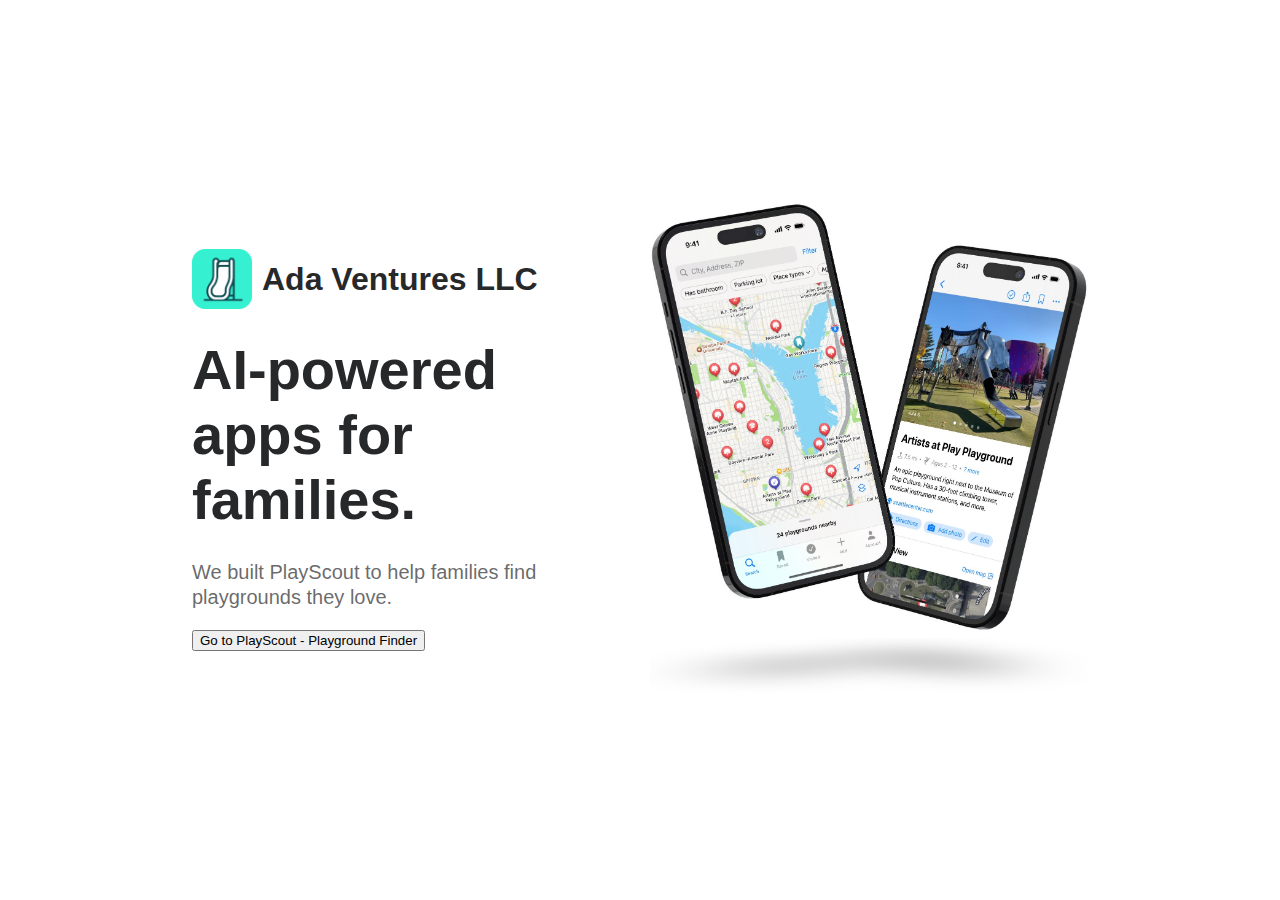
<file: index.html>
<!DOCTYPE html>
<html lang="en">
<head>
    <title>Ada Ventures LLC</title>
    <meta charset="UTF-8">
    <meta name="viewport" content="width=device-width, initial-scale=1">
    <link rel="stylesheet" href="style.css">
    <link rel="icon" type="image/png" sizes="48x48" href="favicon.png">
</head>
<body>
    <div class="page-container">
        <div class="content-container">
            <div class="text-content">
                <div class="logo-container">
                    <img src="app-logo.png" class="app-logo"><span class="app-name">Ada Ventures LLC</span>
                </div>
                <h1>AI-powered apps for families.</h1>
                <p>We built PlayScout to help families find playgrounds they love.</p>
                <a href="https://playscoutapp.com"><button>Go to PlayScout - Playground Finder</button></a>
            </div>
            <div class="image-content">
                <div class="mobile-logo-container">
                    <img src="app-logo.png" class="app-logo"><span class="app-name">Ada Ventures LLC</span>
                </div>
                <img src="mockup.jpeg" class="mockup-image">
                <img src="shadow.jpeg" class="mockup-shadow">
            </div>
        </div>
    </div>
</body>
</html>
</file>
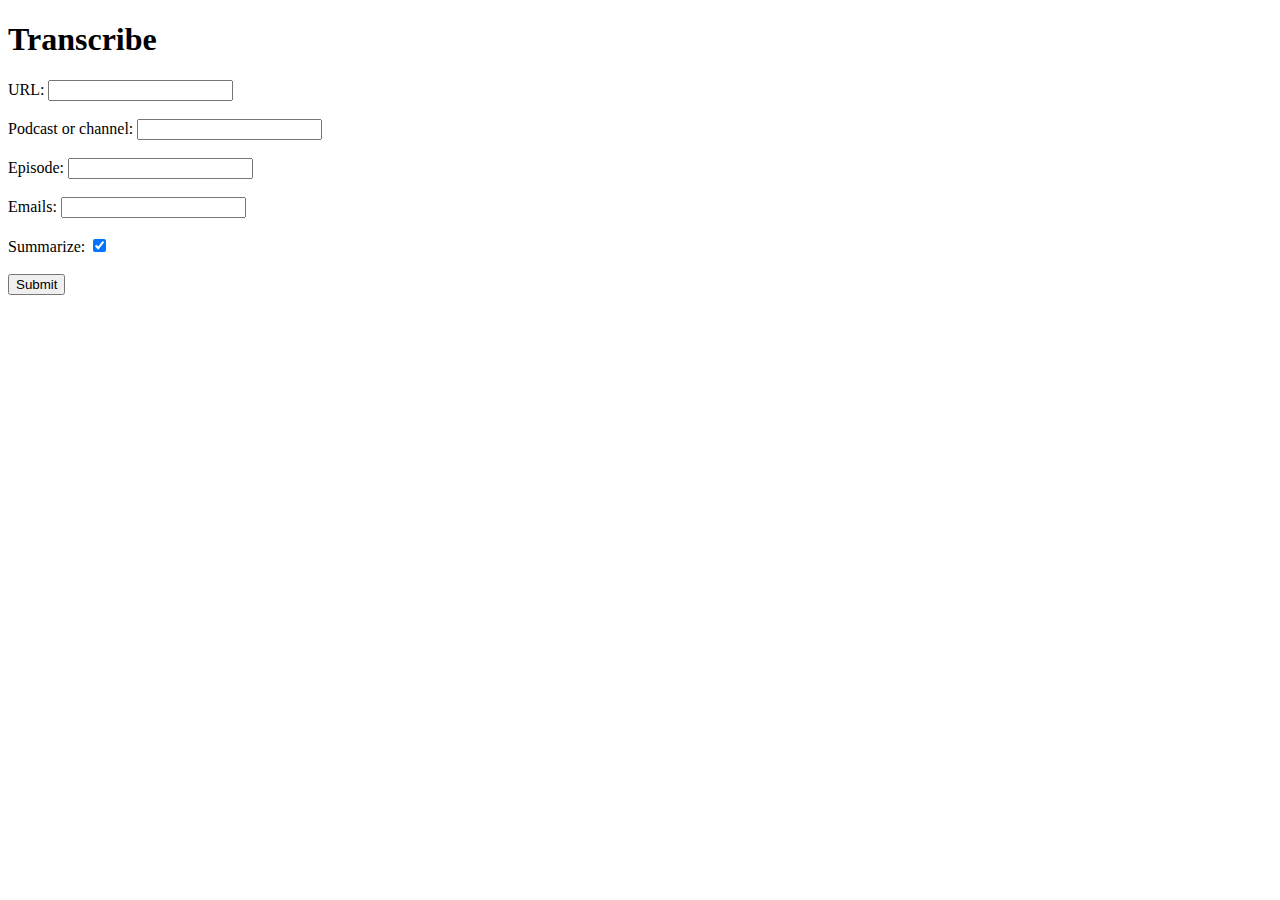
<file: transcribe/index.html>
<!DOCTYPE html>
<html lang="en">
<head>
    <meta charset="UTF-8">
    <meta name="viewport" content="width=device-width, initial-scale=1.0">
    <title>Transcribe</title>
    <script>
        async function handleSubmit(event) {
            event.preventDefault();

            const form = event.target;

            const data = {
                url: form.url.value,
                feed: form.feed.value,
                title: form.title.value,
                emails: form.emails.value,
                summarize: form.summarize.checked,
            };

            try {
                const response = await fetch(form.action, {
                    method: 'POST',
                    headers: {
                        'Content-Type': 'application/json',
                    },
                    body: JSON.stringify(data),
                });

                if (response.ok) {
                    alert('Request submitted successfully!');
                } else {
                    alert('Failed to submit request.');
                }
            } catch (error) {
                console.error('Error:', error);
                alert('An error occurred while submitting the request.');
            }
        }
    </script>
</head>
<body>
    <h1>Transcribe</h1>
    <form action="https://jqxrivdwi5.execute-api.us-west-2.amazonaws.com/Production/jobs" method="POST" onsubmit="handleSubmit(event)">
        <label for="url">URL:</label>
        <input type="url" id="url" name="url" required>
        <br><br>

        <label for="feed">Podcast or channel:</label>
        <input type="text" id="feed" name="feed">
        <br><br>

        <label for="title">Episode:</label>
        <input type="text" id="title" name="title">
        <br><br>

        <label for="emails">Emails:</label>
        <input type="email" id="emails" name="emails" required multiple>
        <br><br>

        <label for="summarize">Summarize:</label>
        <input type="checkbox" id="summarize" name="summarize" checked>
        <br><br>

        <button type="submit">Submit</button>
    </form>
</body>
</html>
</file>
<file: style.css>
body, html {
    height: 100%;
    margin: 0;
    font-family: Arial, sans-serif;
    color: #27282a;
}

h1 {
    font-size: 3.5em;
    margin-block-start: 0.5em;
    margin-block-end: 0.5em;
}

p {
    font-size: 1.25em;
    line-height: 1.25;
    color: rgba(39, 40, 42, 0.7);
}

.page-container {
    display: flex;
    flex-direction: column;
    justify-content: stretch;
    height: 100vh;
}

.content-container {
    display: flex;
    flex-grow: 1;
    align-items: center;
    justify-content: center;
    max-width: 70%;
    margin: 0 auto;
    flex-direction: row;
}

.text-content {
    flex: 1;
    text-align: left;
    padding-right: 20px;
}

.app-store-badge {
    margin-top: 20px;
}

.image-content {
    flex: 1;
    text-align: center;
}

.image-content img {
    max-width: 100%;
}

.logo-container {
    display: flex;
    align-items: center;
    gap: 10px;
}

.mobile-logo-container {
    display: none;
}

.app-logo {
    height: 60px;
}

.app-name {
    align-items: center;
    font-size: 2em;
    font-weight: bold;
}

.mockup-image, .mockup-shadow {
    max-width: 500px;
}

.footer {
    text-align: center;
    padding: 20px 0;
    font-size: 0.9em;
}

a {
    text-decoration: none;
    color: #27282a;
}

a:hover {
    text-decoration: underline;
}

.footer a {
    color: rgba(39, 40, 42, 0.5);
    margin: 0 10px;
}

@media (max-width: 768px) {
    h1 {
        font-size: 2.5em;
    }

    .content-container {
        flex-direction: column-reverse;
    }

    .text-content, .image-content {
        width: 100%;
        flex: none;
    }

    .text-content {
        padding-right: 0;
    }

    .logo-container {
        display: none;
    }

    .mobile-logo-container {
        display: flex;
        align-items: center;
        justify-content: left;
        gap: 10px;
        margin-bottom: 30px;
    }

    .app-logo {
        height: 44px;
    }

    .app-name {
        font-size: 1.5em;
    }

    .app-store-badge {
        margin-top: 10px;
    }

    .mockup-image {
        margin-bottom: 20px;
    }

    .mockup-shadow {
        display: none;
    }
}
</file>
